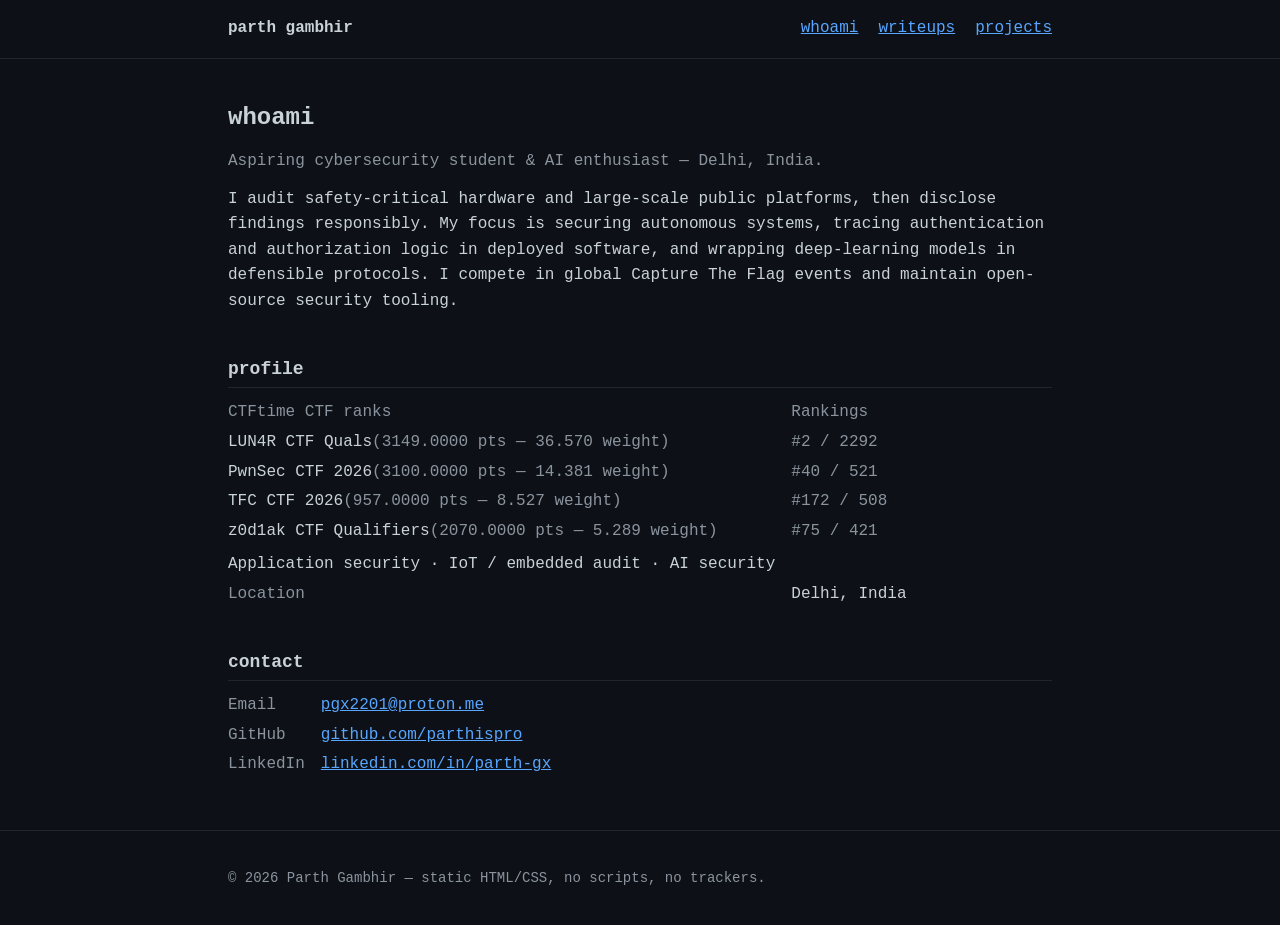
<file: index.html>
<!doctype html>
<html lang="en">
<head>
<meta charset="utf-8">
<meta name="viewport" content="width=device-width, initial-scale=1">
<meta http-equiv="Content-Security-Policy" content="default-src 'self'; style-src 'self'; img-src 'self' data:; base-uri 'none'; form-action 'none'">
<title>whoami — Parth Gambhir</title>
<link rel="icon" href="/favicon.svg" type="image/svg+xml">
<link rel="stylesheet" href="/styles.css">
</head>
<body>
<a class="skip" href="#main">Skip to content</a>
<header>
  <div class="wrap">
    <a class="brand" href="/">parth gambhir</a>
    <nav aria-label="Primary"><ul>
      <li><a href="/" aria-current="page">whoami</a></li>
      <li><a href="/writeups/">writeups</a></li>
      <li><a href="/projects/">projects</a></li>
    </ul></nav>
  </div>
</header>
<main id="main">
  <div class="wrap">
    <h1>whoami</h1>
    <p class="muted">Aspiring cybersecurity student &amp; AI enthusiast — Delhi, India.</p>
    <p>I audit safety-critical hardware and large-scale public platforms, then disclose findings responsibly. My focus is securing autonomous systems, tracing authentication and authorization logic in deployed software, and wrapping deep-learning models in defensible protocols. I compete in global Capture The Flag events and maintain open-source security tooling.</p>
    <h2>profile</h2>
    <dl>
      <dt>CTFtime CTF ranks</dt>
      <dt>Rankings</dt>
      <dd>LUN4R CTF Quals<span class="muted">(3149.0000 pts — 36.570 weight)</span></dd>
      <dt>#2 / 2292 </dt>
      <dd>PwnSec CTF 2026<span class="muted">(3100.0000 pts — 14.381 weight)</span></dd>
      <dt>#40 / 521</dt>
      <dd>TFC CTF 2026<span class="muted">(957.0000 pts — 8.527 weight)</span></dd>
      <dt>#172 / 508</dt>
      <dd>z0d1ak CTF Qualifiers<span class="muted">(2070.0000 pts — 5.289 weight)</span></dd>
      <dt>#75 / 421</dt>
      <dt>    </dt>
      <dt>  </dt>
      <dd>Application security · IoT / embedded audit · AI security</dd>
      <dt>      </dt>
      <dt>Location</dt>
      <dd>Delhi, India</dd>
    </dl>
    <h2>contact</h2>
    <dl>
      <dt>Email</dt>
      <dd><a href="mailto:pgx2201@proton.me">pgx2201@proton.me</a></dd>
      <dt>GitHub</dt>
      <dd><a href="https://github.com/parthispro" rel="me noopener noreferrer">github.com/parthispro</a></dd>
      <dt>LinkedIn</dt>
      <dd><a href="https://www.linkedin.com/in/parth-gx" rel="me noopener noreferrer">linkedin.com/in/parth-gx</a></dd>
    </dl>
  </div>
</main>
<footer><div class="wrap"><p>© 2026 Parth Gambhir — static HTML/CSS, no scripts, no trackers.</p></div></footer>
</body>
</html>
</file>
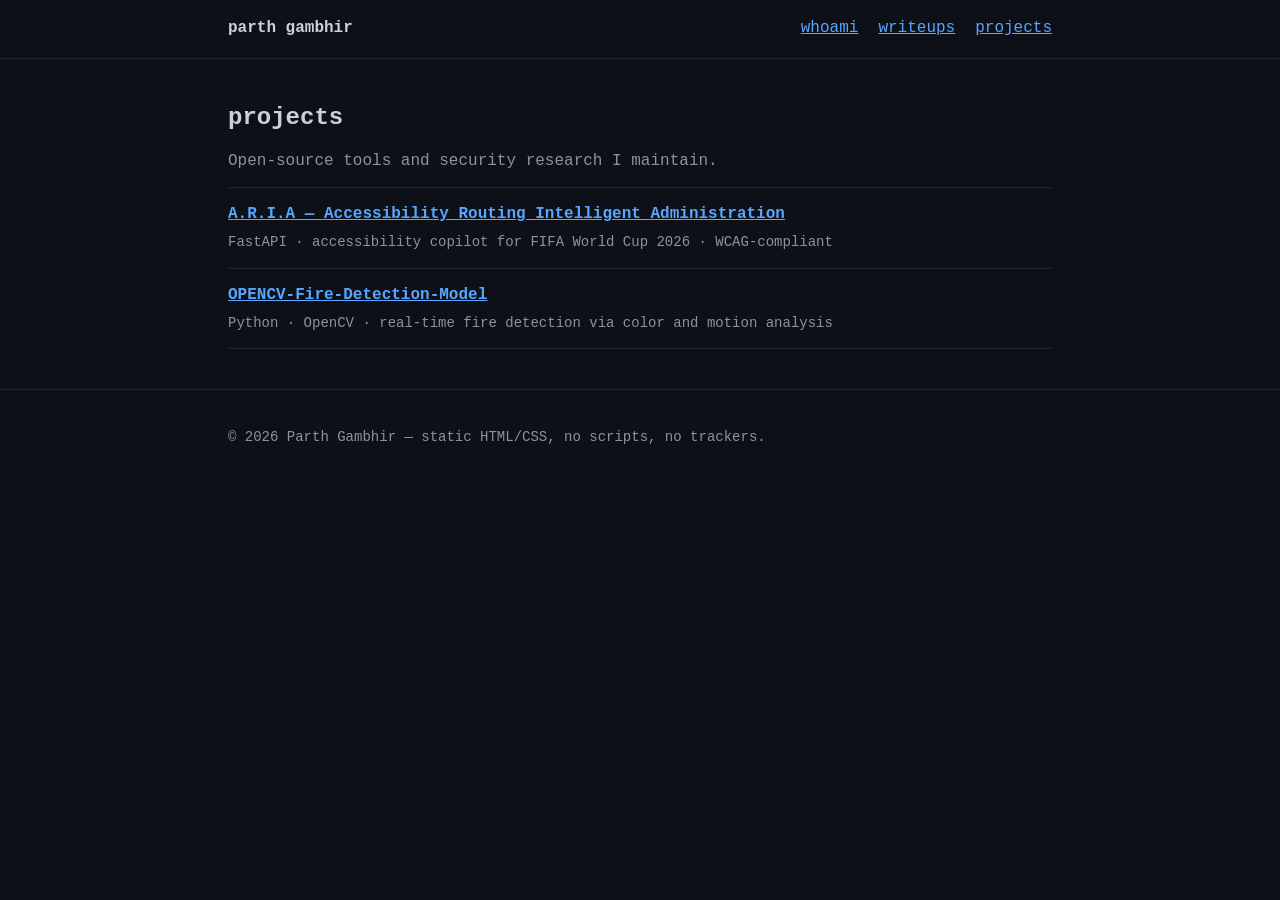
<file: projects/index.html>
<!doctype html>
<html lang="en">
<head>
<meta charset="utf-8">
<meta name="viewport" content="width=device-width, initial-scale=1">
<meta http-equiv="Content-Security-Policy" content="default-src 'self'; style-src 'self'; img-src 'self' data:; base-uri 'none'; form-action 'none'">
<title>projects — Parth Gambhir</title>
<link rel="icon" href="/favicon.svg" type="image/svg+xml">
<link rel="stylesheet" href="/styles.css">
</head>
<body>
<a class="skip" href="#main">Skip to content</a>
<header>
  <div class="wrap">
    <a class="brand" href="/">parth gambhir</a>
    <nav aria-label="Primary"><ul>
      <li><a href="/">whoami</a></li>
      <li><a href="/writeups/">writeups</a></li>
      <li><a href="/projects/" aria-current="page">projects</a></li>
    </ul></nav>
  </div>
</header>
<main id="main">
  <div class="wrap">
    <h1>projects</h1>
    <p class="muted">Open-source tools and security research I maintain.</p>
    <ul class="list">
      <li>
        <p class="entry-title"><a href="https://github.com/parthispro/A.R.I.A-Accessibility-Routing-Intelligent-Administration-FIFA-World-Cup-2026" rel="noopener noreferrer">A.R.I.A — Accessibility Routing Intelligent Administration</a></p>
        <p class="entry-meta">FastAPI · accessibility copilot for FIFA World Cup 2026 · WCAG-compliant</p>
      </li>
      <li>
        <p class="entry-title"><a href="https://github.com/parthispro/OPENCV-Fire-Detection-Model" rel="noopener noreferrer">OPENCV-Fire-Detection-Model</a></p>
        <p class="entry-meta">Python · OpenCV · real-time fire detection via color and motion analysis</p>
      </li>
    </ul>
  </div>
</main>
<footer><div class="wrap"><p>© 2026 Parth Gambhir — static HTML/CSS, no scripts, no trackers.</p></div></footer>
</body>
</html>
</file>
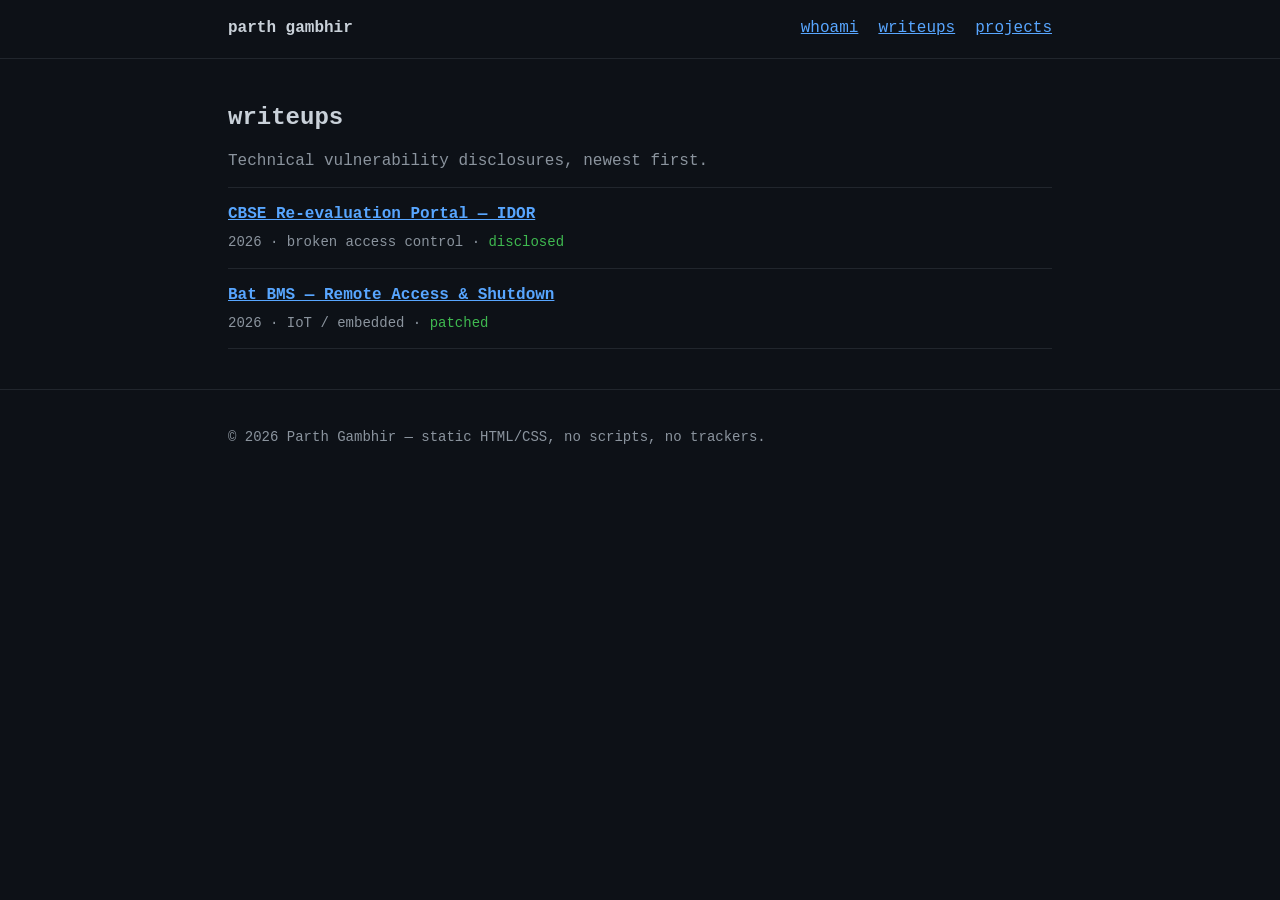
<file: writeups/index.html>
<!doctype html>
<html lang="en">
<head>
<meta charset="utf-8">
<meta name="viewport" content="width=device-width, initial-scale=1">
<meta http-equiv="Content-Security-Policy" content="default-src 'self'; style-src 'self'; img-src 'self' data:; base-uri 'none'; form-action 'none'">
<title>writeups — Parth Gambhir</title>
<link rel="icon" href="/favicon.svg" type="image/svg+xml">
<link rel="stylesheet" href="/styles.css">
</head>
<body>
<a class="skip" href="#main">Skip to content</a>
<header>
  <div class="wrap">
    <a class="brand" href="/">parth gambhir</a>
    <nav aria-label="Primary"><ul>
      <li><a href="/">whoami</a></li>
      <li><a href="/writeups/" aria-current="page">writeups</a></li>
      <li><a href="/projects/">projects</a></li>
    </ul></nav>
  </div>
</header>
<main id="main">
  <div class="wrap">
    <h1>writeups</h1>
    <p class="muted">Technical vulnerability disclosures, newest first.</p>
    <!-- One <li> per writeup; href points at the disclosure repository. -->
    <ul class="list">
      <li>
        <p class="entry-title"><a href="https://github.com/parthispro/CBSE-Revaluation-payment-portal-patch" rel="noopener noreferrer">CBSE Re-evaluation Portal — IDOR</a></p>
        <p class="entry-meta">2026 · broken access control · <span class="status">disclosed</span></p>
      </li>
      <li>
        <p class="entry-title"><a href="https://github.com/parthispro/Bat-Bms-vulnerability-analysis" rel="noopener noreferrer">Bat BMS — Remote Access &amp; Shutdown</a></p>
        <p class="entry-meta">2026 · IoT / embedded · <span class="status">patched</span></p>
      </li>
    </ul>
  </div>
</main>
<footer><div class="wrap"><p>© 2026 Parth Gambhir — static HTML/CSS, no scripts, no trackers.</p></div></footer>
</body>
</html>
</file>
<file: styles.css>
/* Parth Gambhir — static portfolio. Pure CSS, no JS, no animation. */
:root{--bg:#0d1117;--fg:#c9d1d9;--muted:#8b949e;--link:#58a6ff;--border:#21262d;--accent:#3fb950}
*{box-sizing:border-box}
body{margin:0;background:var(--bg);color:var(--fg);font:16px/1.6 ui-monospace,SFMono-Regular,Menlo,Consolas,"Courier New",monospace}
a{color:var(--link)}
a:hover{text-decoration:underline}
.skip{position:absolute;left:-9999px}
.skip:focus{position:static;display:inline-block;padding:.5rem .75rem}
.wrap{max-width:54rem;margin:0 auto;padding:0 1.25rem}
header{border-bottom:1px solid var(--border)}
header .wrap{display:flex;flex-wrap:wrap;align-items:baseline;gap:.25rem 1.25rem;padding:1rem 1.25rem}
.brand{margin-right:auto;color:var(--fg);font-weight:700;text-decoration:none}
nav ul{display:flex;flex-wrap:wrap;gap:1.25rem;margin:0;padding:0;list-style:none}
main{padding:2.5rem 0}
h1{margin:0 0 .25rem;font-size:1.5rem}
h2{margin:2.5rem 0 .75rem;padding-bottom:.25rem;font-size:1.125rem;border-bottom:1px solid var(--border)}
p{margin:.75rem 0}
.muted{color:var(--muted)}
.prompt{color:var(--accent)}
dl{display:grid;grid-template-columns:max-content 1fr;gap:.25rem 1rem;margin:.75rem 0}
dt{color:var(--muted)}
dd{margin:0}
ul.list{margin:0;padding:0;list-style:none}
ul.list>li{padding:.9rem 0;border-bottom:1px solid var(--border)}
ul.list>li:first-child{border-top:1px solid var(--border)}
.entry-title{margin:0;font-weight:600}
.entry-meta{margin:.2rem 0 0;font-size:.875rem;color:var(--muted)}
.status{color:var(--accent)}
footer{padding:1.5rem 0;border-top:1px solid var(--border);color:var(--muted);font-size:.875rem}
@media(max-width:30rem){dl{grid-template-columns:1fr}dt{margin-top:.5rem}}
</file>
